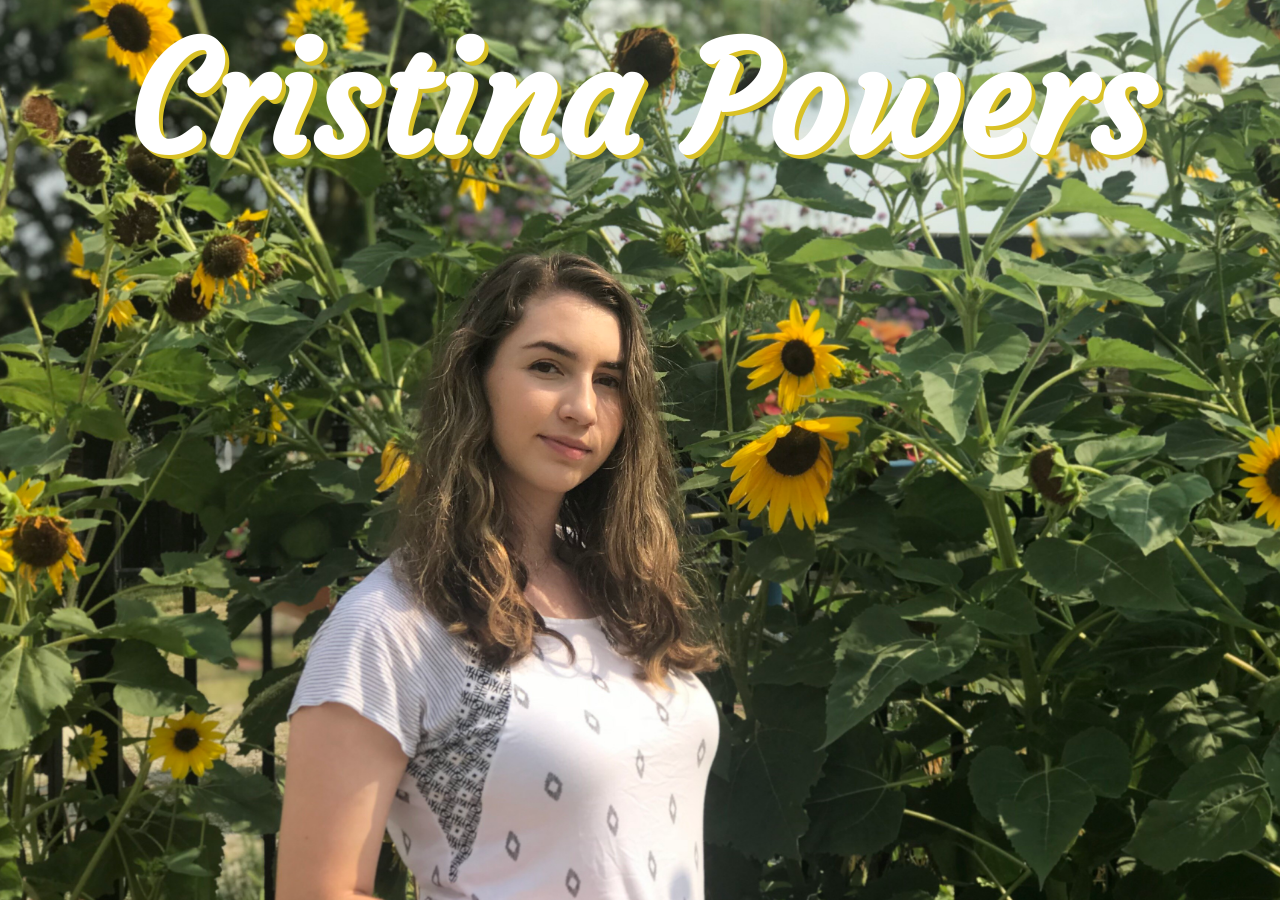
<file: index.html>
<!DOCTYPE html>
<html lang="en" dir="ltr">
  <head>
    <meta charset="utf-8">
    <link rel="icon" href="logo.JPG">
<link href="https://fonts.googleapis.com/css?family=Courgette&display=swap" rel="stylesheet">
 <link rel="stylesheet" href="./style.css">
    <title>Cristina Powers</title>
  </head>
  <body>
  <a href="about.html">Cristina Powers</a>


</body>
</html>
</file>
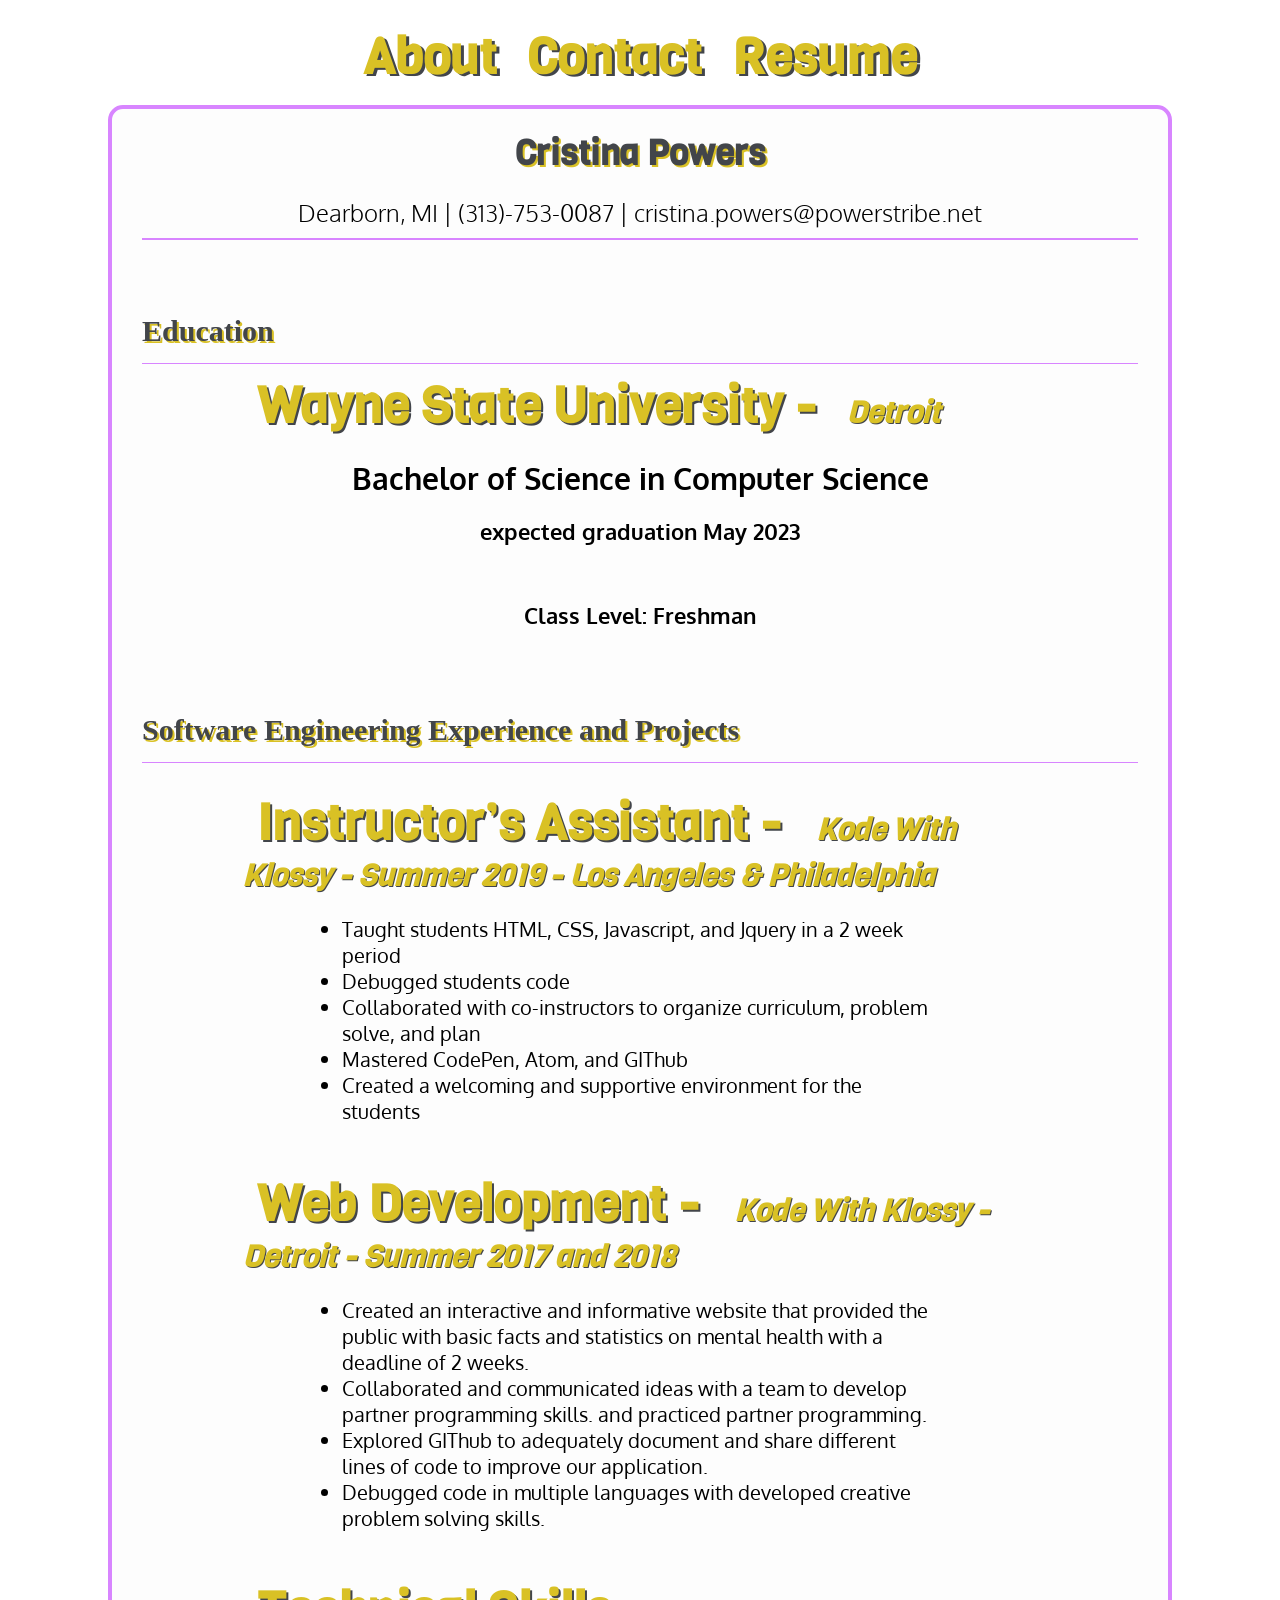
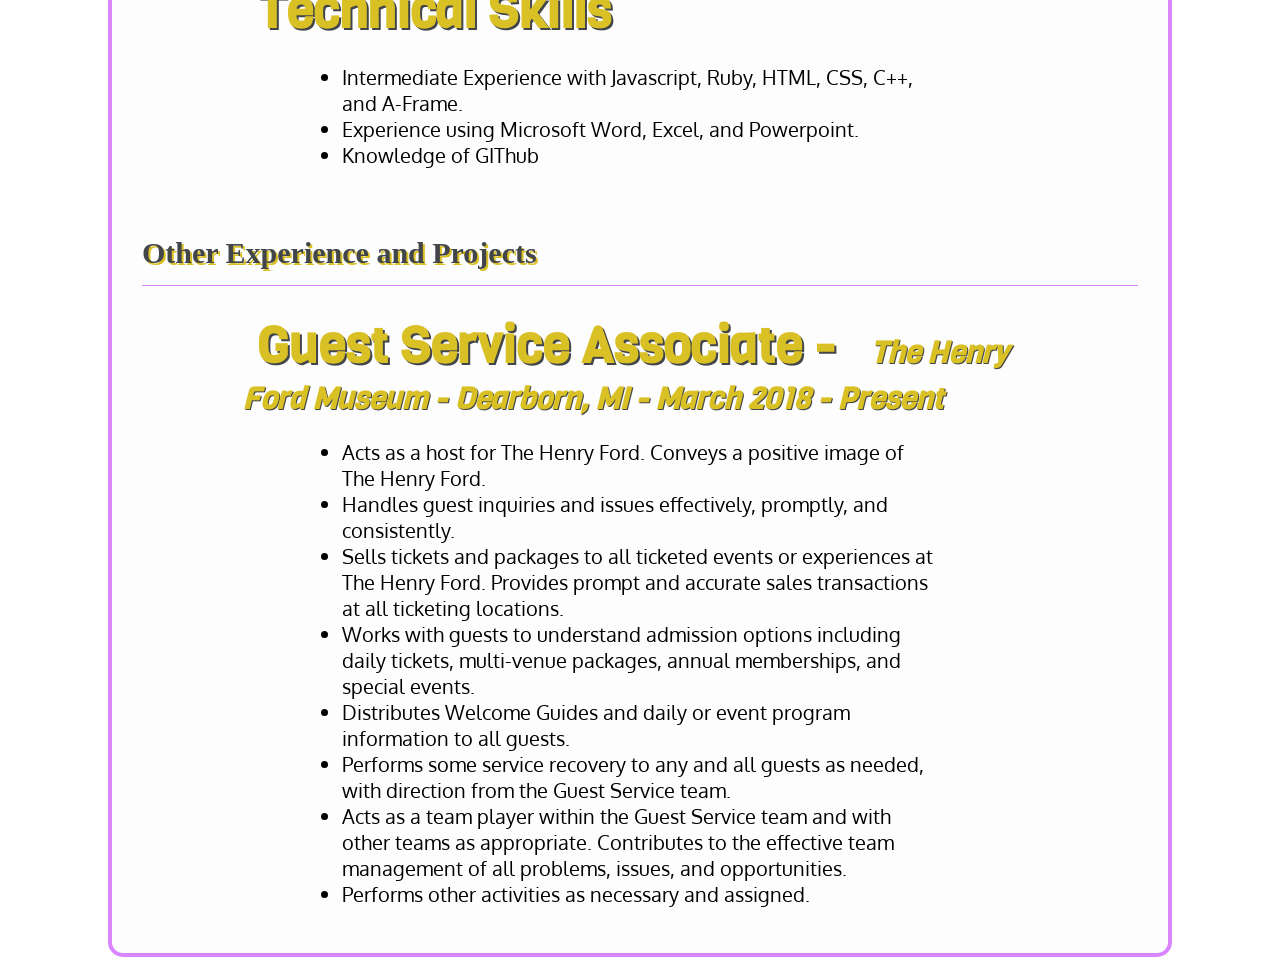
<file: resume.html>
<!DOCTYPE html>
<html lang="en" dir="ltr">
  <head>
    <link rel="icon" href="logo.JPG">
    <meta charset="utf-8">
    <link href="https://fonts.googleapis.com/css?family=Oxygen|Viga&display=swap" rel="stylesheet">
    <link rel="stylesheet" href="./style3.css">
    <title>Cristina Powers</title>
  </head>
  <body>
     <nav class="nav-bar">
        <a class = "about" href="about.html">About</a>
       <a class = "contact" href="contact.html">Contact</a>
       <a class = "resume" href="resume.html">Resume</a>

</nav>
<!-- <hr class = "linee"> -->
<section class = "resume1">
  <section class="resume2" id=#resume>
  <h1 style = "font-family: 'Viga', sans-serif;color: #42454a;">Cristina Powers</h1>
<h2 style = "font-family: 'Oxygen', sans-serif;">Dearborn, MI | (313)-753-0087 | cristina.powers@powerstribe.net</h2> <hr class="line1">
<br><br>
<p style = "text-shadow:2px 2px #d9c125" class = "title">Education</p><hr class="line2">
</section>
<section class="middle">
<a class="school">Wayne State University -</a><a style ="font-family: 'Viga', sans-serif;text-shadow: 1px 1px #42454a; font-size: 30px; font-style: italic;">Detroit</a><br>
<h2 class="degree">Bachelor of Science in Computer Science</h2><h3 class = "p.normal"> expected graduation May 2023</h3><br>
<h3>Class Level: Freshman</h3><br>
</section>
<br>
<p style = "text-shadow:2px 2px #d9c125"class="title">Software Engineering Experience and Projects</p>
<hr class="line2"><br>
<section class="middle2">
  <a class="instAs">Instructor’s Assistant -</a> <a style = "font-family: 'Viga', sans-serif; text-shadow:1px 1px #42454a; font-size: 30px; font-style: italic;">Kode With Klossy - Summer 2019 - Los Angeles & Philadelphia</a>
<ul class="middle3">
<li>Taught students HTML, CSS, Javascript, and Jquery in a 2 week period</li>
<li>Debugged students code</li>
<li>Collaborated with co-instructors to organize curriculum, problem solve, and plan</li>
<li>Mastered CodePen, Atom, and GIThub</li>
<li>Created a welcoming and supportive environment for the students</li>
</ul>
 <br>
<a class="webDev">Web Development -</a> <a style ="font-family: 'Viga', sans-serif;text-shadow:1px 1px #42454a; font-size: 30px; font-style: italic;">Kode With Klossy - Detroit - Summer 2017 and 2018</a>
<ul class="middle5">
<li>Created an interactive and informative website that provided the public with basic facts and
statistics on mental health with a deadline of 2 weeks.</li>
<li>Collaborated and communicated ideas with a team to develop partner programming skills. and
practiced partner programming.</li>
<li>Explored GIThub to adequately document and share different lines of code to improve our
application.</li>
<li> Debugged code in multiple languages with developed creative problem solving skills.</li>
</ul>
<br>
<a class="techSkills">Technical Skills</a>
<ul class="middle6">
<li>Intermediate Experience with Javascript, Ruby, HTML, CSS, C++, and A-Frame.</li>
<li>Experience using Microsoft Word, Excel, and Powerpoint.</li>
<li>Knowledge of GIThub</li>
</ul>
</section>
<br>
<p style = "text-shadow:2px 2px #d9c125" class="title">Other Experience and Projects</p><hr class="line2"><br>
<section class = "middle2">
<a class="HFM">Guest Service Associate -</a> <a style ="text-shadow:1px 1px #42454a; font-size: 30px; font-style: italic;">The Henry Ford Museum - Dearborn, MI - March 2018 - Present</a>
<ul class="middle4">
 <li>Acts as a host for The Henry Ford. Conveys a positive image of The Henry Ford.</li>
<li>Handles guest inquiries and issues effectively, promptly, and consistently.</li>
<li>Sells tickets and packages to all ticketed events or experiences at The Henry Ford.  Provides prompt and accurate sales transactions at all ticketing locations.</li>
<li>Works with guests to understand admission options including daily tickets, multi-venue packages, annual memberships, and special events.</li>
<li>Distributes Welcome Guides and daily or event program information to all guests.</li>
<li>Performs some service recovery to any and all guests as needed, with direction from the Guest Service team.</li>
<li>Acts as a team player within the Guest Service team and with other teams as appropriate. Contributes to the effective team management of all problems, issues, and opportunities.</li>
<li>Performs other activities as necessary and assigned.</li>
</ul>
<br>
</section>
</section>
  </body>
</html>
</file>
<file: style.css>
html {
  background: url("IMG_6910.jpeg")center center fixed;
  background-size: 1500px;
}

h1 {
  text-align: center;
}
.nav-bar {
text-align: center;
  background-color: #e8f1ff;
  margin-bottom: 20px;
  margin: auto;
}

body {
  display: flex;
  justify-content: center;

}

a {
  background-color: transparent;
  color: white;
  position: relative;
  text-decoration: none;
font-size: 150px;
font-family: 'Courgette', cursive;
font-weight: bold;
text-shadow:4px 4px #d9c125;
}

a:hover {
  background-color: #d9c125;
  border: 5px solid #e3e3e3;
  border-style:double;
  height:190px;
  width: 1050px;
  border-radius: 15px;
}

a:active {
  box-shadow: none;
  top: 5px;
</file>
<file: style3.css>
.nav-bar {
  display: flex;
  justify-content: center;
}
a {
  background-color: transparent;
  color: #d9c125;
  position: relative;
  text-decoration: none;
  text-align: center;
  font-size: 50px;
  font-family: 'Viga', sans-serif;
  font-weight: bold;
  text-shadow:3px 2px #42454a;
  padding: 15px;
}
.linee{
  height: 7px;
  background-color: #d885ff;
  border: none;
}
.line2{
  height: 4px;
  background-color: #d9c125;
  border: none;
  width: 100%;
}
.line3{
  height: 4px;
  background-color: #d9c125;
  border: none;
  width: 100px;
  float: left;

}
.home:hover{
  border: 5px solid #d9c125;
  border-style:double;
  height:75px;
  width: 130px;
  border-radius: 15px;
}
.about:hover{
  border: 5px solid #d9c125;
  border-style:double;
  height:75px;
  width: 140px;
  border-radius: 15px;
}
.contact:hover{
  border: 5px solid #d9c125;
  border-style:double;
  height:75px;
  width: 190px;
  border-radius: 15px;
}
.resume:hover{
  border: 5px solid #d9c125;
  border-style:double;
  height:75px;
  width: 190px;
  border-radius: 15px;
}
a:active {
  box-shadow: none;
  top: 5px;
}

.partOne{
  border-radius: 10px;
  text-align: center;
  background-color: #f2f2f2;
  margin-left: 200px;
  margin-right: 200px;
  margin-bottom: 0;
}
.partTwo{
  border-radius: 10px;
  text-align: left;
  background-color: #f2f2f2;
  margin-left: 200px;
  margin-right: 200px;
  margin-top: 0;

}
body {
background-color: white;
}

  head{
  background-color: red;
}
.resume1{
  margin-left: 100px;
  margin-right: 100px;
  border: 4px solid  #d885ff;
  border-radius: 20px;
  background-color: rgba(245, 245, 244, 0.19);
  border-radius: 15px;
  padding: 0px 30px;
}
head {
  margin-left: 0px;
}
.instAs {
  font-weight: bold;
  margin: 0;
  text-shadow:2px 2px #42454a;
  font-family: 'Viga', sans-serif;
}

ul{
  margin-left: 0px;
}
li a {
  margin-left: 0px;
  font-family: 'Montserrat', sans-serif;
  display: block;
  padding: 8px 16px;
  text-decoration: none;
  text-align: left;
  width: 50px;
  justify-content: left;
  border: 3px solid black;
  background-color: #ff9999;
  /* color: white; */
  border-radius: 5px;
}
/* li {
  text-align: center;
  border-bottom: 1px solid white;
} */
li a:hover {
  background-color: #e9eef7;
  color: #d885ff;
  border: 5px solid #d885ff;
}
.line1 {
    height: 2px;
    background-color: #d885ff;
    border: none;
}
.line2 {
  height: 1px;
  background-color: #d885ff;
  border: none;
  margin-top: -15px;
}

h1{
  padding-top: 0px;
  padding-bottom: 0px;
  font-size: 35px;
  text-shadow:2px 2px #d9c125;
}
h2, h4, h5{
  font-weight: lighter;
}
h3, h6 {
  font-size: 22px;
}
h6 {
  padding-top: 0px;
  text-align: left;
}
h4 {
  font-weight: lighter;
  padding-left: 65px;
  padding-right: 65px;
}
h1, h2, h3, h4, h5 {
  text-align: center;
}
  h1, h2, h3, h4 , h5, h6{
    margin-top:20px;
 margin-bottom:10px;
    border-radius: 50px;
}
  h4, h5 {
    font-size: 20px;
  }
  .webDev {
    font-weight: bold;
    margin: 0;
    text-shadow:2px 2px #42454a;
    font-family: 'Viga', sans-serif;
  }
  .techSkills{
    font-weight: bold;
    margin: 0;
    text-shadow:2px 2px #42454a;
    font-family: 'Viga', sans-serif;
  }
  .HFM{
    font-weight: bold;
    margin: 0;
    text-shadow:2px 2px #42454a;
    font-family: 'Viga', sans-serif;
  }
  .middle{
    font-size: 20px;
    padding-left: 100px;
    padding-right: 100px;
    font-family: 'Oxygen', sans-serif;
  }
  .middle3 {
    font-size: 20px;
    padding-left: 100px;
    padding-right: 100px;
    font-family: 'Oxygen', sans-serif;

  }
  .middle6 {
    font-size: 20px;
    padding-left: 100px;
    padding-right: 100px;
    font-family: 'Oxygen', sans-serif;
  }
  .middle4 {
    font-size: 20px;
    padding-left: 100px;
    padding-right: 100px;
  }
  .middle5 {
    font-size: 20px;
    padding-left: 100px;
    padding-right: 100px;
    font-family: 'Oxygen', sans-serif;
  }
  .title{
    font-weight: bold;
    font-size: 30px;
    text-shadow:2px 2px #d885ff
    font-family: 'Viga', sans-serif;
    color: #42454a
  }
  .middle2 {
    font-size: 20px;
    padding-left: 100px;
    padding-right: 100px;
    font-family: 'Oxygen', sans-serif;
  }
.school {
  font-weight: bold;
  font-family: 'Viga', sans-serif;
  text-shadow:2px 2px #42454a
}
.degree {
  font-weight: bold;
}
</file>
